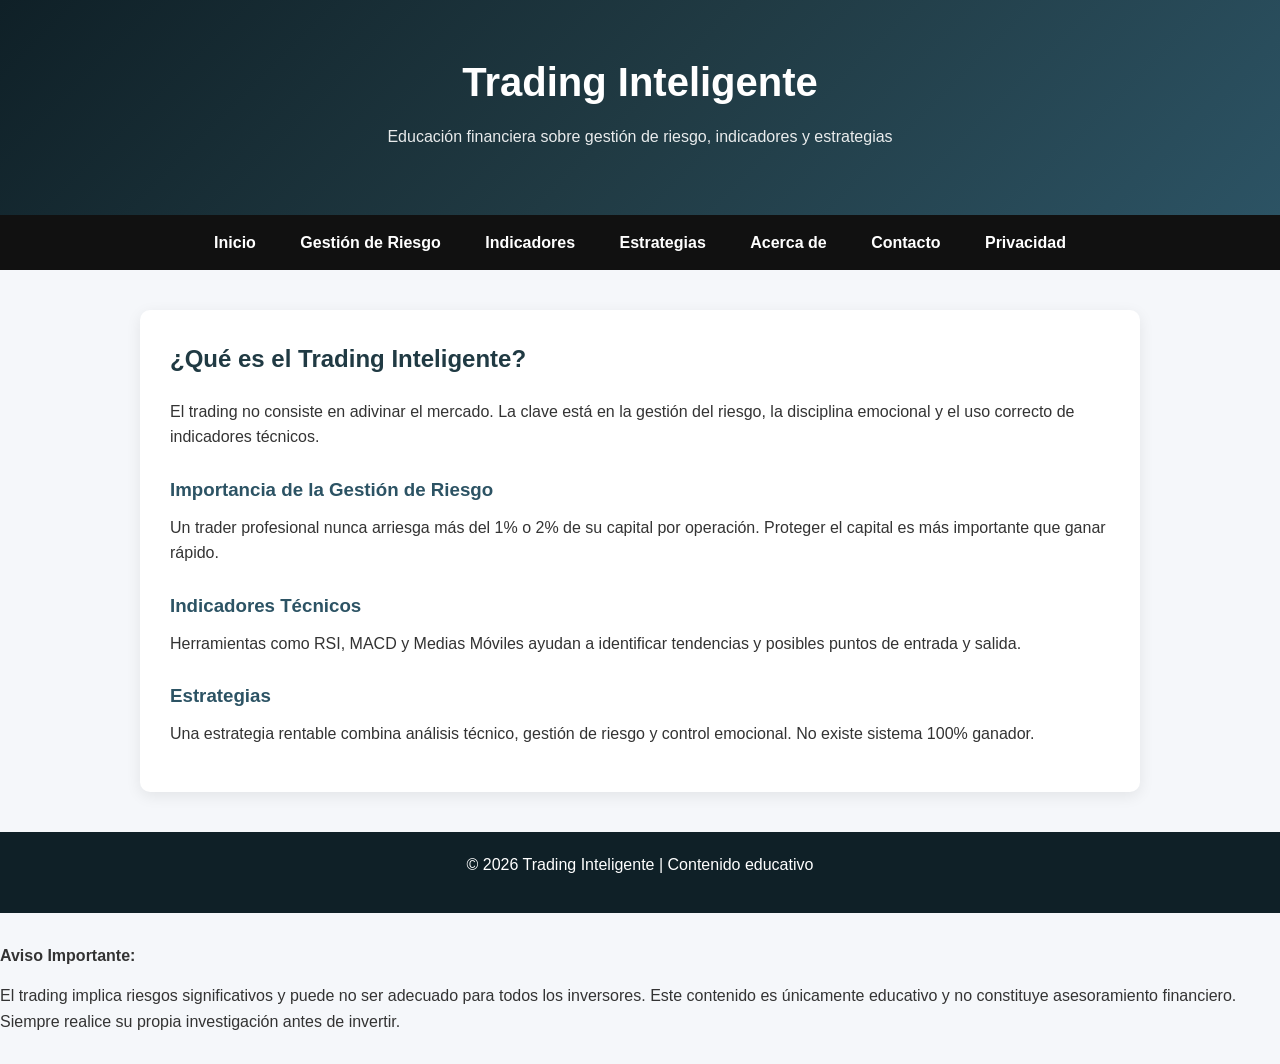
<file: index.html>
<!DOCTYPE html>
<html lang="es">
<head>
<meta charset="UTF-8">
<meta name="viewport" content="width=device-width, initial-scale=1.0">
<title>Trading Inteligente | Gestión de Riesgo y Estrategias</title>
<link rel="icon" type="image/png" href="favicon.png">
<link rel="stylesheet" href="style.css">

<!-- Código de Google AdSense -->
<script async src="https://pagead2.googlesyndication.com/pagead/js/adsbygoogle.js?client=ca-pub-5900049318014062"
     crossorigin="anonymous"></script>

</head>

<body>

<header>
<h1>Trading Inteligente</h1>
<p>Educación financiera sobre gestión de riesgo, indicadores y estrategias</p>
</header>

<nav>
<a href="index.html">Inicio</a>
<a href="gestion-riesgo.html">Gestión de Riesgo</a>
<a href="indicadores.html">Indicadores</a>
<a href="estrategias.html">Estrategias</a>
<a href="acerca.html">Acerca de</a>
<a href="contacto.html">Contacto</a>
<a href="privacidad.html">Privacidad</a>
</nav>

<main>
<h2>¿Qué es el Trading Inteligente?</h2>

<p>
El trading no consiste en adivinar el mercado. La clave está en la gestión del riesgo,
la disciplina emocional y el uso correcto de indicadores técnicos.
</p>

<h3>Importancia de la Gestión de Riesgo</h3>
<p>
Un trader profesional nunca arriesga más del 1% o 2% de su capital por operación.
Proteger el capital es más importante que ganar rápido.
</p>

<h3>Indicadores Técnicos</h3>
<p>
Herramientas como RSI, MACD y Medias Móviles ayudan a identificar tendencias
y posibles puntos de entrada y salida.
</p>

<h3>Estrategias</h3>
<p>
Una estrategia rentable combina análisis técnico, gestión de riesgo y control emocional.
No existe sistema 100% ganador.
</p>

</main>

<footer>
<p>© 2026 Trading Inteligente | Contenido educativo</p>
</footer>

<section style="margin:30px 0;">
<p><strong>Aviso Importante:</strong></p>
<p>
El trading implica riesgos significativos y puede no ser adecuado para todos los inversores.
Este contenido es únicamente educativo y no constituye asesoramiento financiero.
Siempre realice su propia investigación antes de invertir.
</p>
</section>

</body>
</html>
</file>
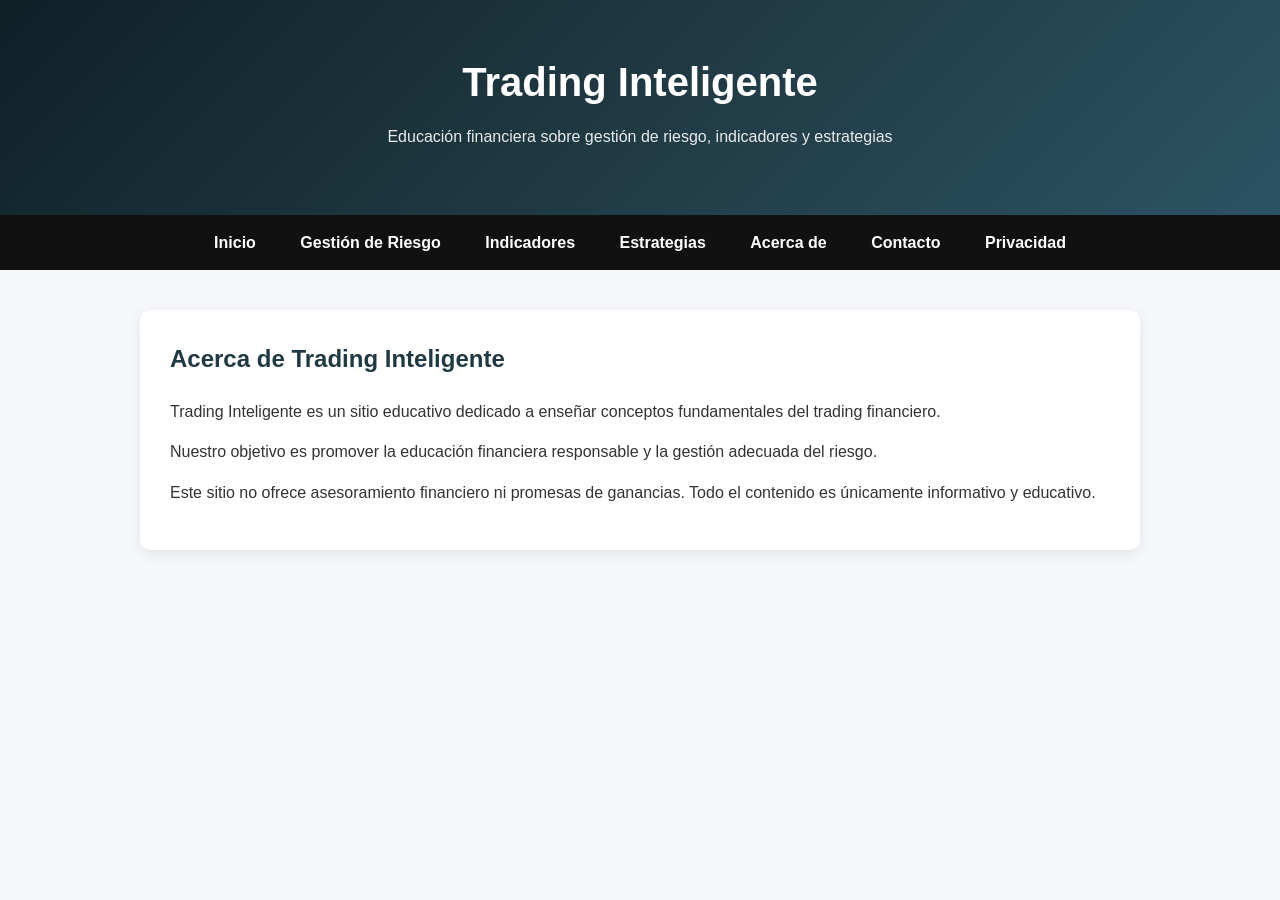
<file: acerca.html>
<!DOCTYPE html>
<html lang="es">
<head>
<meta charset="UTF-8">
<meta name="viewport" content="width=device-width, initial-scale=1.0">
<title>Trading Inteligente | Gestión de Riesgo y Estrategias</title>
<link rel="icon" type="image/png" href="favicon.png">
<link rel="stylesheet" href="style.css">

<!-- Código de Google AdSense -->
<script async src="https://pagead2.googlesyndication.com/pagead/js/adsbygoogle.js?client=ca-pub-5900049318014062"
     crossorigin="anonymous"></script>
     
</head>

<body>

<header>
<h1>Trading Inteligente</h1>
<p>Educación financiera sobre gestión de riesgo, indicadores y estrategias</p>
</header>

<nav>
<a href="index.html">Inicio</a>
<a href="gestion-riesgo.html">Gestión de Riesgo</a>
<a href="indicadores.html">Indicadores</a>
<a href="estrategias.html">Estrategias</a>
<a href="acerca.html">Acerca de</a>
<a href="contacto.html">Contacto</a>
<a href="privacidad.html">Privacidad</a>
</nav>

<main>
<h2>Acerca de Trading Inteligente</h2>

<p>
Trading Inteligente es un sitio educativo dedicado a enseñar
conceptos fundamentales del trading financiero.
</p>

<p>
Nuestro objetivo es promover la educación financiera responsable
y la gestión adecuada del riesgo.
</p>

<p>
Este sitio no ofrece asesoramiento financiero ni promesas de ganancias.
Todo el contenido es únicamente informativo y educativo.
</p>
</file>
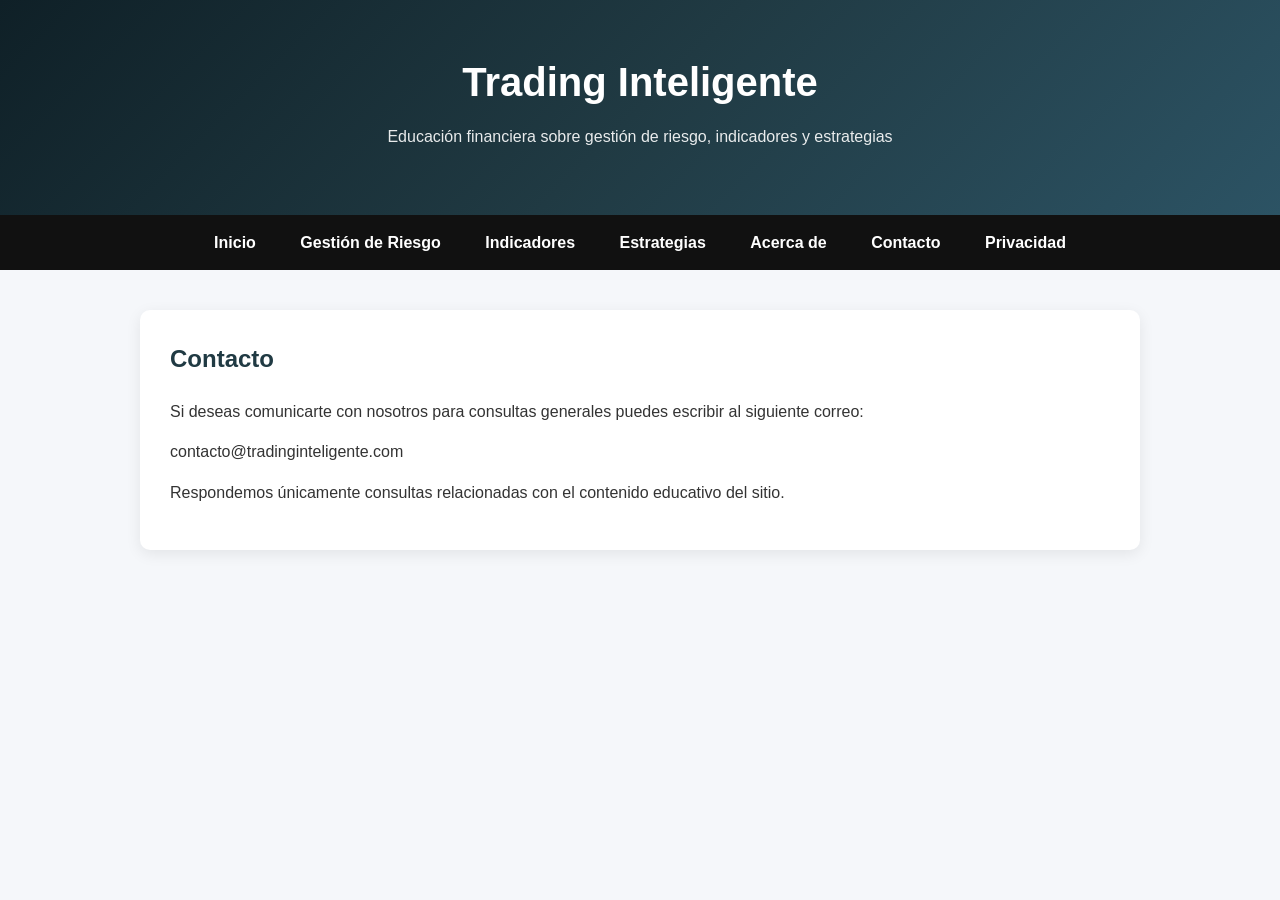
<file: contacto.html>
<!DOCTYPE html>
<html lang="es">
<head>
<meta charset="UTF-8">
<meta name="viewport" content="width=device-width, initial-scale=1.0">
<title>Trading Inteligente | Gestión de Riesgo y Estrategias</title>
<link rel="icon" type="image/png" href="favicon.png">
<link rel="stylesheet" href="style.css">

<!-- Código de Google AdSense -->
<script async src="https://pagead2.googlesyndication.com/pagead/js/adsbygoogle.js?client=ca-pub-5900049318014062"
     crossorigin="anonymous"></script>
     
</head>

<body>

<header>
<h1>Trading Inteligente</h1>
<p>Educación financiera sobre gestión de riesgo, indicadores y estrategias</p>
</header>

<nav>
<a href="index.html">Inicio</a>
<a href="gestion-riesgo.html">Gestión de Riesgo</a>
<a href="indicadores.html">Indicadores</a>
<a href="estrategias.html">Estrategias</a>
<a href="acerca.html">Acerca de</a>
<a href="contacto.html">Contacto</a>
<a href="privacidad.html">Privacidad</a>
</nav>

<main>
<h2>Contacto</h2>

<p>
Si deseas comunicarte con nosotros para consultas generales
puedes escribir al siguiente correo:
</p>

<p>
contacto@tradinginteligente.com
</p>

<p>
Respondemos únicamente consultas relacionadas con el contenido educativo del sitio.
</p>
</file>
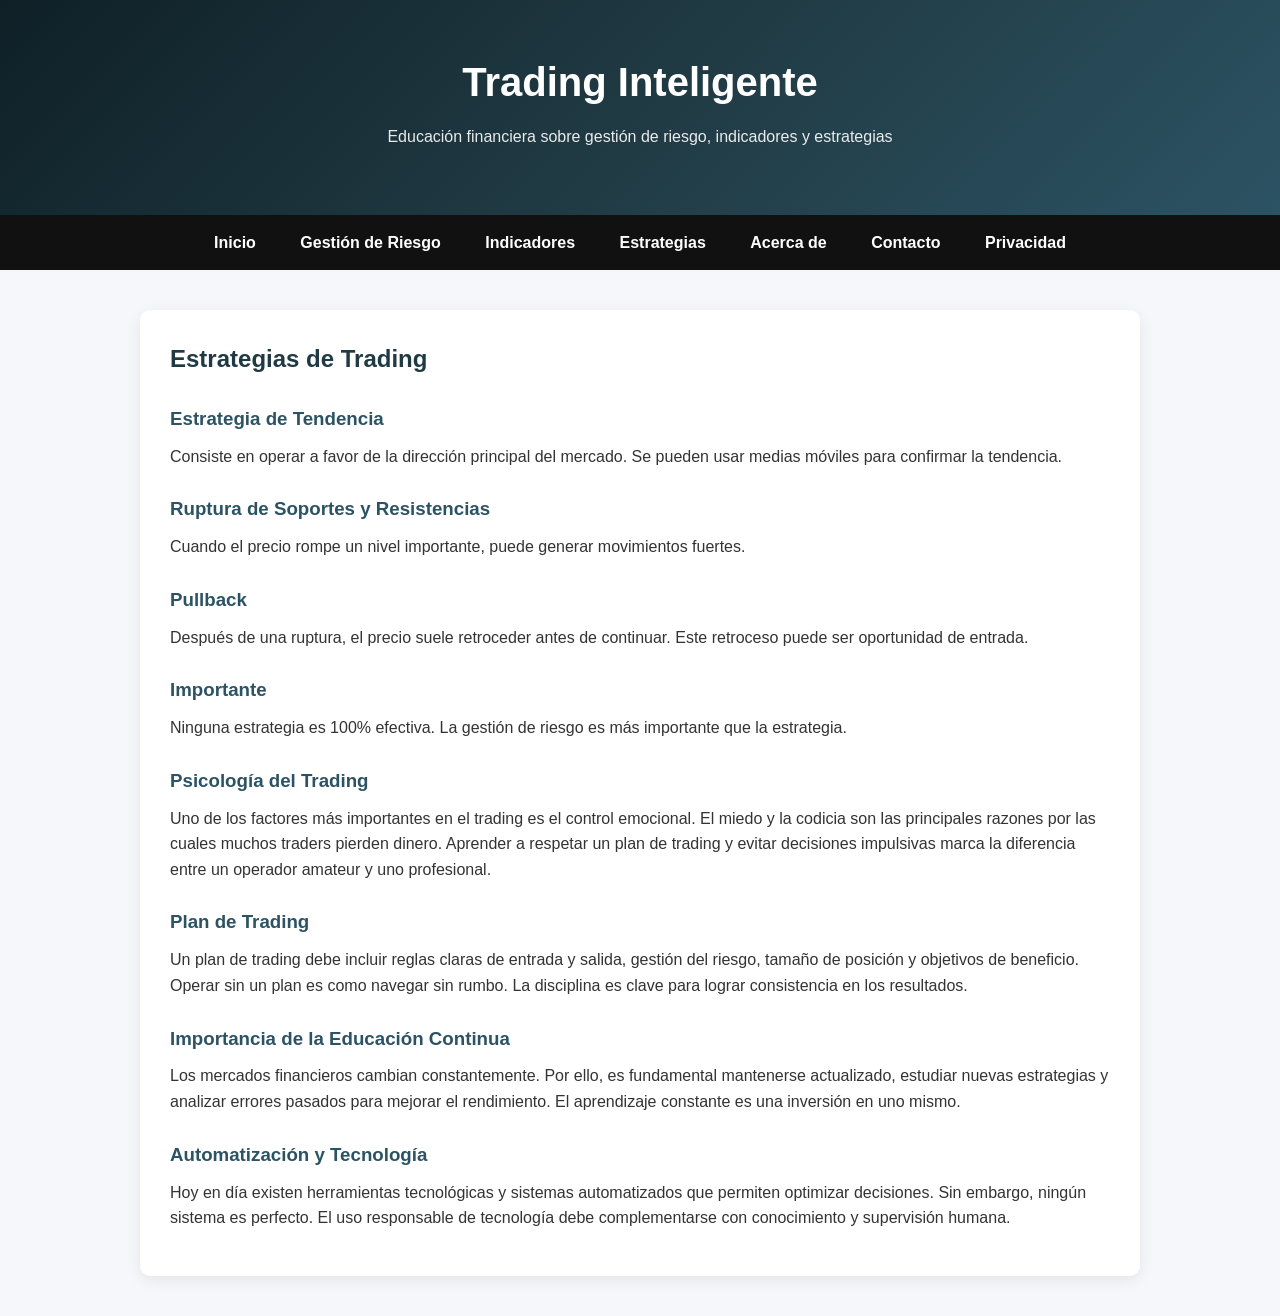
<file: estrategias.html>
<!DOCTYPE html>
<html lang="es">
<head>
<meta charset="UTF-8">
<meta name="viewport" content="width=device-width, initial-scale=1.0">
<title>Trading Inteligente | Gestión de Riesgo y Estrategias</title>
<link rel="icon" type="image/png" href="favicon.png">
<link rel="stylesheet" href="style.css">

<!-- Código de Google AdSense -->
<script async src="https://pagead2.googlesyndication.com/pagead/js/adsbygoogle.js?client=ca-pub-5900049318014062"
     crossorigin="anonymous"></script>

</head>

<body>

<header>
<h1>Trading Inteligente</h1>
<p>Educación financiera sobre gestión de riesgo, indicadores y estrategias</p>
</header>

<nav>
<a href="index.html">Inicio</a>
<a href="gestion-riesgo.html">Gestión de Riesgo</a>
<a href="indicadores.html">Indicadores</a>
<a href="estrategias.html">Estrategias</a>
<a href="acerca.html">Acerca de</a>
<a href="contacto.html">Contacto</a>
<a href="privacidad.html">Privacidad</a>
</nav>

<main>
<h2>Estrategias de Trading</h2>

<h3>Estrategia de Tendencia</h3>
<p>
Consiste en operar a favor de la dirección principal del mercado.
Se pueden usar medias móviles para confirmar la tendencia.
</p>

<h3>Ruptura de Soportes y Resistencias</h3>
<p>
Cuando el precio rompe un nivel importante, puede generar movimientos fuertes.
</p>

<h3>Pullback</h3>
<p>
Después de una ruptura, el precio suele retroceder antes de continuar.
Este retroceso puede ser oportunidad de entrada.
</p>

<h3>Importante</h3>
<p>
Ninguna estrategia es 100% efectiva.
La gestión de riesgo es más importante que la estrategia.
</p>

<h3>Psicología del Trading</h3>
<p>
Uno de los factores más importantes en el trading es el control emocional.
El miedo y la codicia son las principales razones por las cuales muchos traders
pierden dinero. Aprender a respetar un plan de trading y evitar decisiones impulsivas
marca la diferencia entre un operador amateur y uno profesional.
</p>

<h3>Plan de Trading</h3>
<p>
Un plan de trading debe incluir reglas claras de entrada y salida,
gestión del riesgo, tamaño de posición y objetivos de beneficio.
Operar sin un plan es como navegar sin rumbo. La disciplina es clave
para lograr consistencia en los resultados.
</p>

<h3>Importancia de la Educación Continua</h3>
<p>
Los mercados financieros cambian constantemente. Por ello,
es fundamental mantenerse actualizado, estudiar nuevas estrategias
y analizar errores pasados para mejorar el rendimiento.
El aprendizaje constante es una inversión en uno mismo.
</p>

<h3>Automatización y Tecnología</h3>
<p>
Hoy en día existen herramientas tecnológicas y sistemas automatizados
que permiten optimizar decisiones. Sin embargo, ningún sistema es perfecto.
El uso responsable de tecnología debe complementarse con conocimiento
y supervisión humana.
</p>
</file>
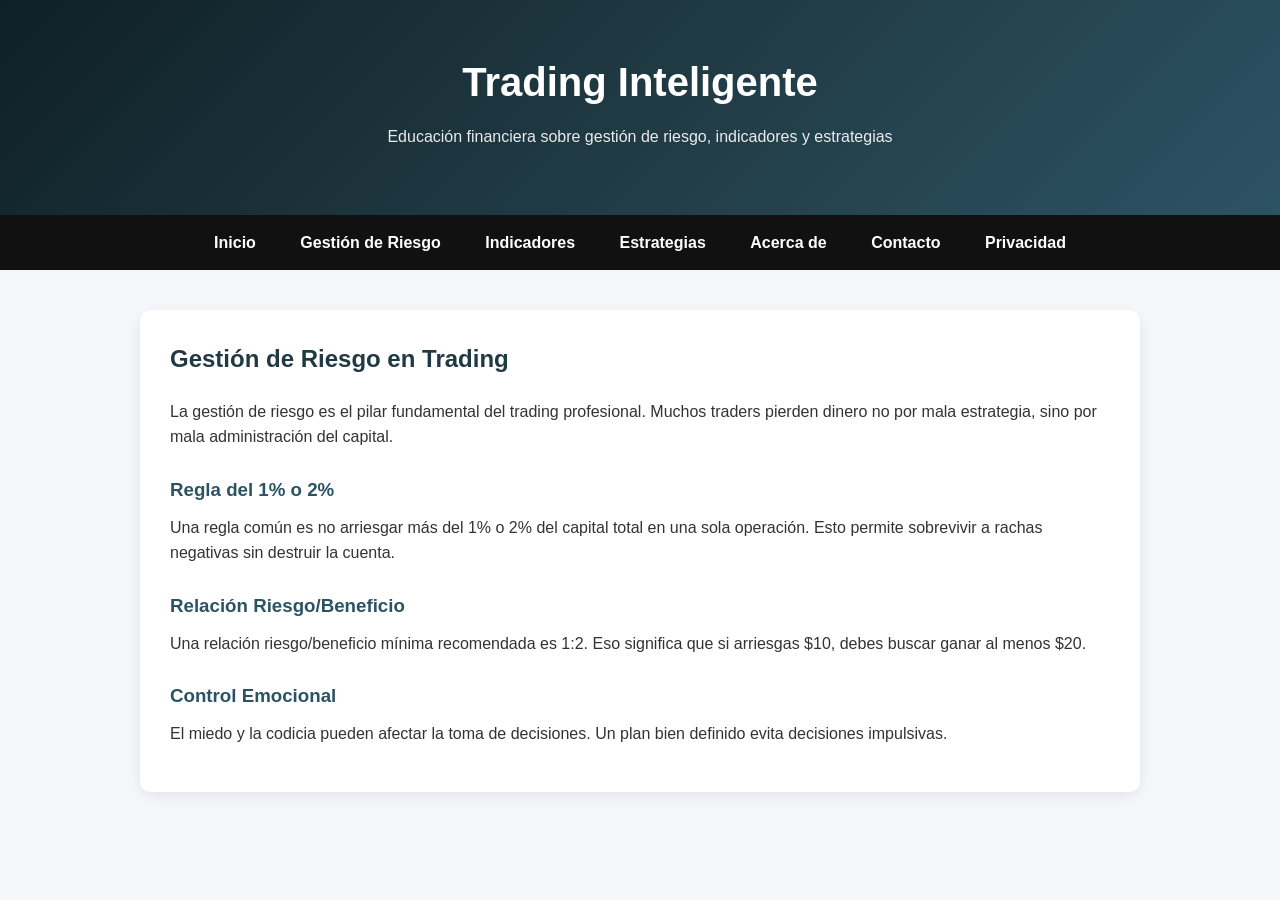
<file: gestion-riesgo.html>
<!DOCTYPE html>
<html lang="es">
<head>
<meta charset="UTF-8">
<meta name="viewport" content="width=device-width, initial-scale=1.0">
<title>Trading Inteligente | Gestión de Riesgo y Estrategias</title>
<link rel="icon" type="image/png" href="favicon.png">
<link rel="stylesheet" href="style.css">

<!-- Código de Google AdSense -->
<script async src="https://pagead2.googlesyndication.com/pagead/js/adsbygoogle.js?client=ca-pub-5900049318014062"
     crossorigin="anonymous"></script>
     
</head>

<body>

<header>
<h1>Trading Inteligente</h1>
<p>Educación financiera sobre gestión de riesgo, indicadores y estrategias</p>
</header>

<nav>
<a href="index.html">Inicio</a>
<a href="gestion-riesgo.html">Gestión de Riesgo</a>
<a href="indicadores.html">Indicadores</a>
<a href="estrategias.html">Estrategias</a>
<a href="acerca.html">Acerca de</a>
<a href="contacto.html">Contacto</a>
<a href="privacidad.html">Privacidad</a>
</nav>

<main>
<h2>Gestión de Riesgo en Trading</h2>

<p>
La gestión de riesgo es el pilar fundamental del trading profesional.
Muchos traders pierden dinero no por mala estrategia, sino por mala administración del capital.
</p>

<h3>Regla del 1% o 2%</h3>
<p>
Una regla común es no arriesgar más del 1% o 2% del capital total en una sola operación.
Esto permite sobrevivir a rachas negativas sin destruir la cuenta.
</p>

<h3>Relación Riesgo/Beneficio</h3>
<p>
Una relación riesgo/beneficio mínima recomendada es 1:2.
Eso significa que si arriesgas $10, debes buscar ganar al menos $20.
</p>

<h3>Control Emocional</h3>
<p>
El miedo y la codicia pueden afectar la toma de decisiones.
Un plan bien definido evita decisiones impulsivas.
</p>
</file>
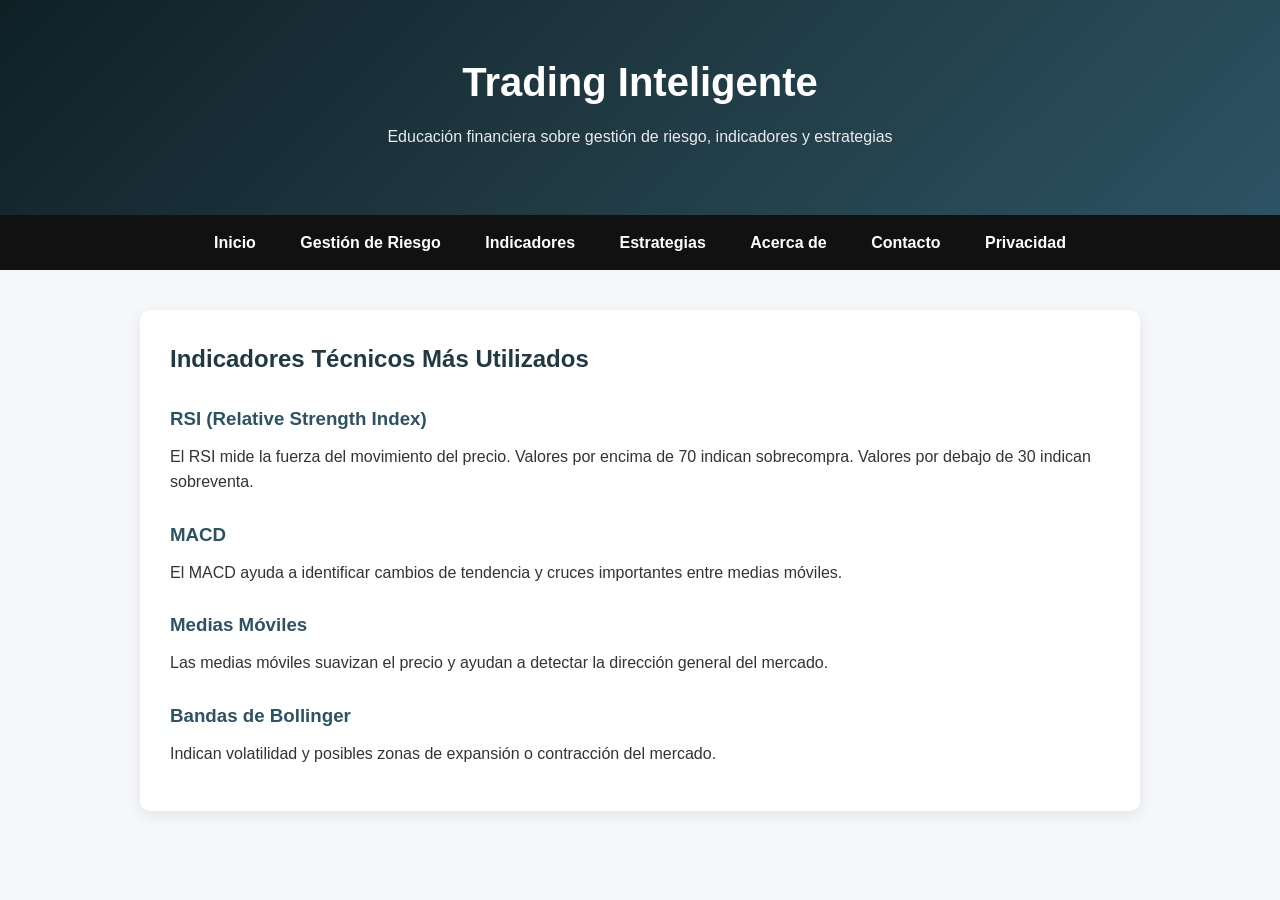
<file: indicadores.html>
<!DOCTYPE html>
<html lang="es">
<head>
<meta charset="UTF-8">
<meta name="viewport" content="width=device-width, initial-scale=1.0">
<title>Trading Inteligente | Gestión de Riesgo y Estrategias</title>
<link rel="icon" type="image/png" href="favicon.png">
<link rel="stylesheet" href="style.css">

<!-- Código de Google AdSense -->
<script async src="https://pagead2.googlesyndication.com/pagead/js/adsbygoogle.js?client=ca-pub-5900049318014062"
     crossorigin="anonymous"></script>
     
</head>

<body>

<header>
<h1>Trading Inteligente</h1>
<p>Educación financiera sobre gestión de riesgo, indicadores y estrategias</p>
</header>

<nav>
<a href="index.html">Inicio</a>
<a href="gestion-riesgo.html">Gestión de Riesgo</a>
<a href="indicadores.html">Indicadores</a>
<a href="estrategias.html">Estrategias</a>
<a href="acerca.html">Acerca de</a>
<a href="contacto.html">Contacto</a>
<a href="privacidad.html">Privacidad</a>
</nav>

<main>
<h2>Indicadores Técnicos Más Utilizados</h2>

<h3>RSI (Relative Strength Index)</h3>
<p>
El RSI mide la fuerza del movimiento del precio.
Valores por encima de 70 indican sobrecompra.
Valores por debajo de 30 indican sobreventa.
</p>

<h3>MACD</h3>
<p>
El MACD ayuda a identificar cambios de tendencia y cruces importantes
entre medias móviles.
</p>

<h3>Medias Móviles</h3>
<p>
Las medias móviles suavizan el precio y ayudan a detectar la dirección
general del mercado.
</p>

<h3>Bandas de Bollinger</h3>
<p>
Indican volatilidad y posibles zonas de expansión o contracción del mercado.
</p>
</file>
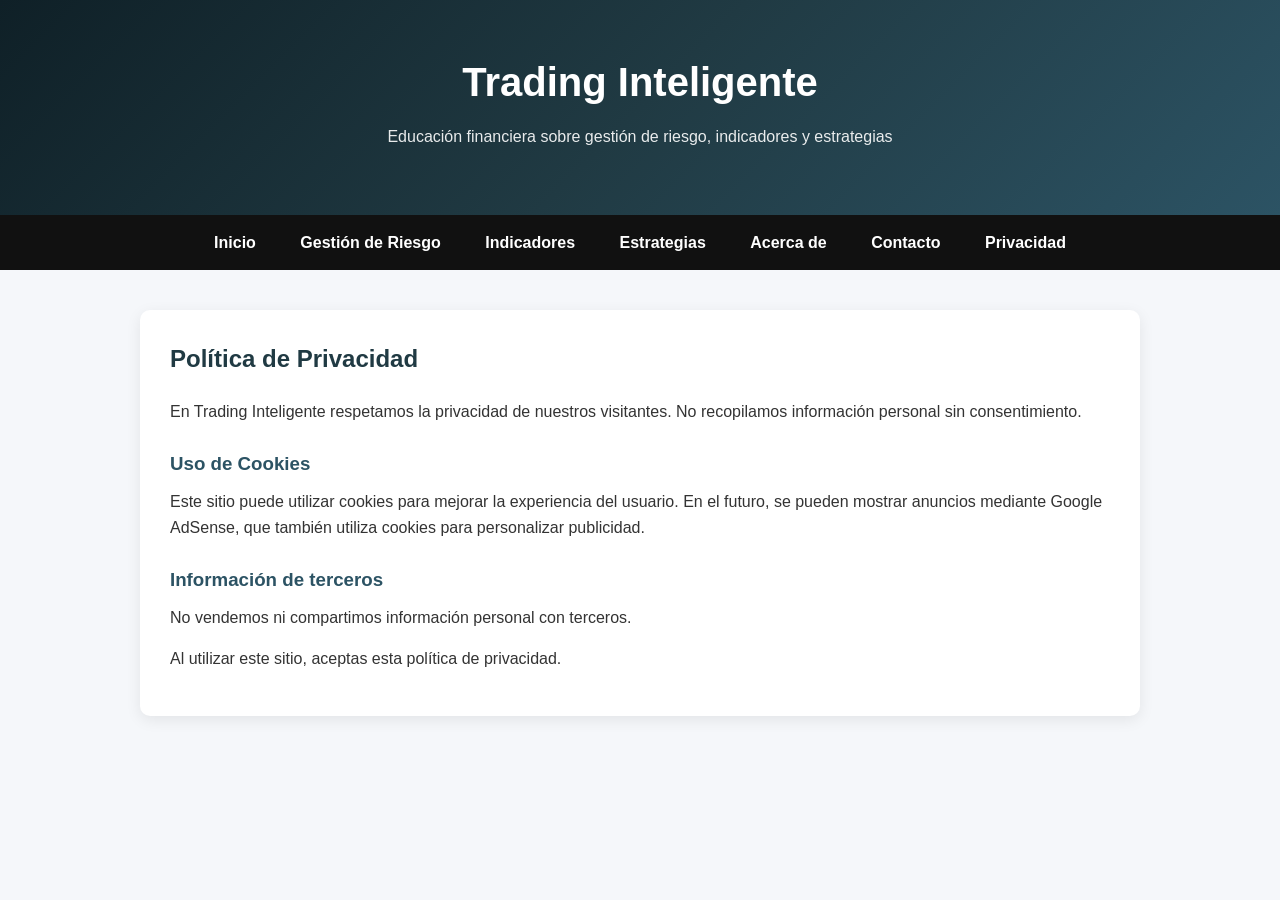
<file: privacidad.html>
<!DOCTYPE html>
<html lang="es">
<head>
<meta charset="UTF-8">
<meta name="viewport" content="width=device-width, initial-scale=1.0">
<title>Trading Inteligente | Gestión de Riesgo y Estrategias</title>
<link rel="icon" type="image/png" href="favicon.png">
<link rel="stylesheet" href="style.css">

<!-- Código de Google AdSense -->
<script async src="https://pagead2.googlesyndication.com/pagead/js/adsbygoogle.js?client=ca-pub-5900049318014062"
     crossorigin="anonymous"></script>
     
</head>

<body>

<header>
<h1>Trading Inteligente</h1>
<p>Educación financiera sobre gestión de riesgo, indicadores y estrategias</p>
</header>

<nav>
<a href="index.html">Inicio</a>
<a href="gestion-riesgo.html">Gestión de Riesgo</a>
<a href="indicadores.html">Indicadores</a>
<a href="estrategias.html">Estrategias</a>
<a href="acerca.html">Acerca de</a>
<a href="contacto.html">Contacto</a>
<a href="privacidad.html">Privacidad</a>
</nav>

<main>

<h2>Política de Privacidad</h2>

<p>
En Trading Inteligente respetamos la privacidad de nuestros visitantes.
No recopilamos información personal sin consentimiento.
</p>

<h3>Uso de Cookies</h3>
<p>
Este sitio puede utilizar cookies para mejorar la experiencia del usuario.
En el futuro, se pueden mostrar anuncios mediante Google AdSense,
que también utiliza cookies para personalizar publicidad.
</p>

<h3>Información de terceros</h3>
<p>
No vendemos ni compartimos información personal con terceros.
</p>

<p>
Al utilizar este sitio, aceptas esta política de privacidad.
</p>
</file>
<file: style.css>
/* Reset básico */
* {
margin: 0;
padding: 0;
box-sizing: border-box;
}

body {
font-family: 'Segoe UI', Tahoma, Geneva, Verdana, sans-serif;
background: #f5f7fa;
color: #333;
line-height: 1.6;
}

/* Header */
header {
background: linear-gradient(135deg, #0f2027, #203a43, #2c5364);
color: white;
text-align: center;
padding: 50px 20px;
}

header h1 {
font-size: 2.5rem;
margin-bottom: 10px;
}

header p {
opacity: 0.9;
}

/* Navegación */
nav {
background: #111;
padding: 15px 0;
text-align: center;
}

nav a {
color: white;
text-decoration: none;
margin: 0 20px;
font-weight: 600;
transition: 0.3s;
}

nav a:hover {
color: #00c6ff;
}

/* Contenedor principal */
main {
max-width: 1000px;
margin: 40px auto;
padding: 30px;
background: white;
border-radius: 10px;
box-shadow: 0 4px 15px rgba(0,0,0,0.08);
}

/* Títulos */
h2 {
margin-bottom: 20px;
color: #203a43;
}

h3 {
margin-top: 25px;
margin-bottom: 10px;
color: #2c5364;
}

/* Párrafos */
p {
margin-bottom: 15px;
}

/* Footer */
footer {
margin-top: 40px;
background: #0f2027;
color: white;
text-align: center;
padding: 20px;
}

/* Botones (por si quieres agregar después) */
.btn {
display: inline-block;
background: #00c6ff;
color: white;
padding: 10px 20px;
border-radius: 5px;
text-decoration: none;
transition: 0.3s;
}

.btn:hover {
background: #0072ff;
}
</file>
